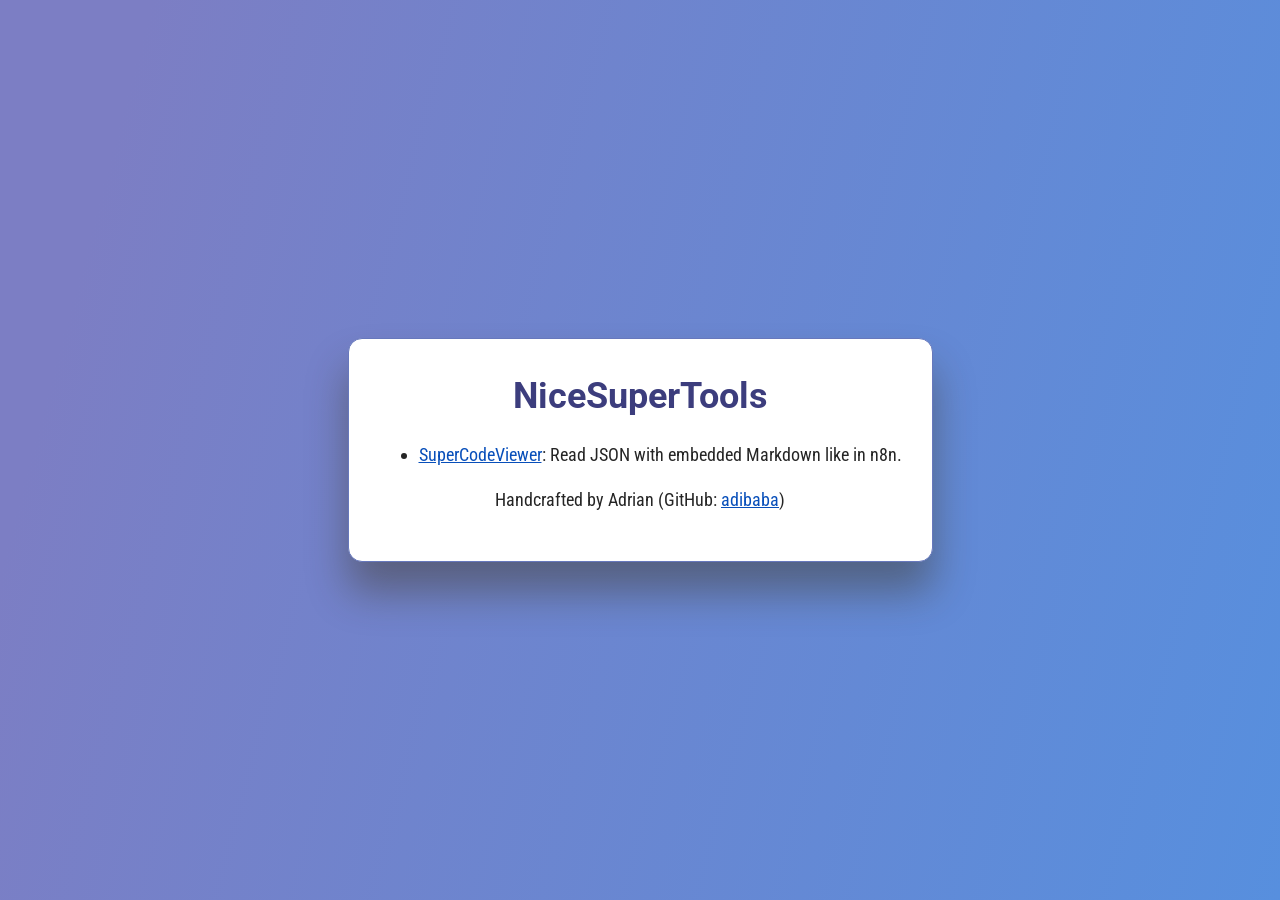
<file: index.htm>
<!DOCTYPE html>
<html lang="en">

<head>
  <meta charset="UTF-8">
  <title>NiceSuperTools</title>
  <link
    href="https://fonts.googleapis.com/css2?family=Roboto:wght@400;700&family=Roboto+Condensed:wght@400;700&family=Roboto+Mono:wght@400;700&display=swap"
    rel="stylesheet">
  <link rel="stylesheet" href="css/style.css">
</head>

<body>

  <main>
    <h1>NiceSuperTools</h1>

    <ul>
      <li><a href="SuperCodeViewer/">SuperCodeViewer</a>: Read JSON with embedded Markdown like in n8n.</li>
    </ul>

    <p style="text-align:center">Handcrafted by Adrian (GitHub: <a target="_blank" href="https://github.com/adibaba">adibaba</a>)</p>
  </main>

</body>

</html>
</file>
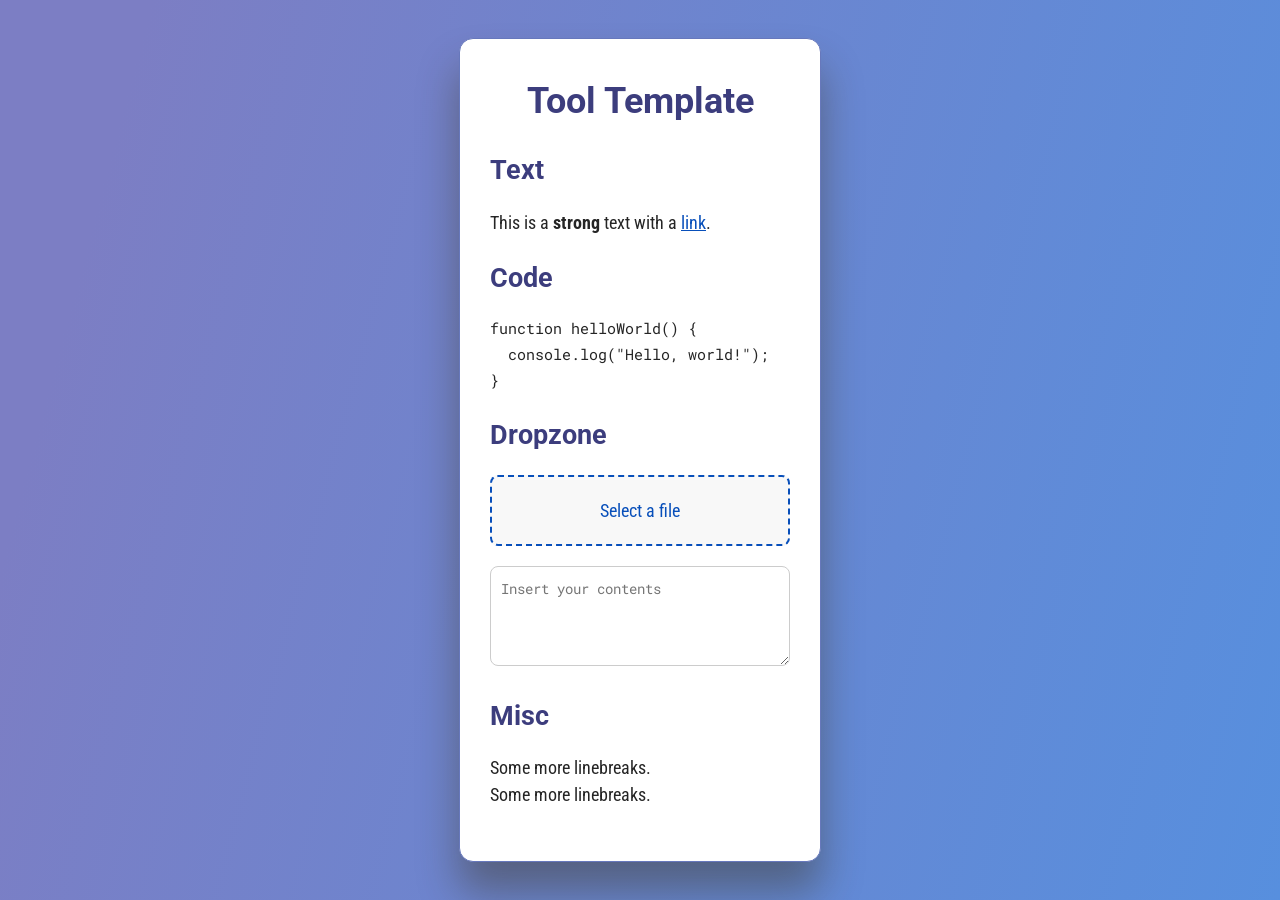
<file: templates/template.htm>
<!DOCTYPE html>
<!-- Template to extend style.css. CSS is double inserted to make work with LLMs easier and to provide the full existing styles. -->
<html lang="en">

<head>
  <meta charset="UTF-8">
  <title>Tools</title>
  <link
    href="https://fonts.googleapis.com/css2?family=Roboto:wght@400;700&family=Roboto+Condensed:wght@400;700&family=Roboto+Mono:wght@400;700&display=swap"
    rel="stylesheet">
  <link rel="stylesheet" href="../css/style.css">
  <style>
    html {
      font-size: 18px;
    }

    body {
      margin: 0;
      padding: 30px;
      min-height: 100vh;
      background: linear-gradient(105deg, #7C7EC4 10%, #578FDE 100%);

      display: flex;
      justify-content: center;
      align-items: center;

      overflow: auto;
      box-sizing: border-box;

      line-height: 1.5;
      font-family: "Roboto Condensed", "Arial Narrow", system-ui, -apple-system, BlinkMacSystemFont, "Segoe UI", "Helvetica Neue", Arial, sans-serif;
      color: #252525;
    }

    main {
      background: #fff;
      padding: 35px 30px;
      box-shadow: 0 30px 40px rgba(56, 43, 13, 0.4);
      border: 1px solid #6778bc;
      border-radius: 14px;
      min-width: 300px;
    }

    a {
      color: #084fba;
    }

    h1,
    h2,
    h3,
    h4,
    h5,
    h6 {
      font-family: "Roboto", serif;
      color: rgba(11, 13, 93, 0.8);
      margin-bottom: 0;
    }

    h1 {
      text-align: center;
      margin-top: 0;
    }

    pre,
    code,
    textarea {
      font-family: "Roboto Mono", "Courier New", Courier, monospace;
      font-size: 0.9em;
      line-height: 1.6;
      color: #252525;
    }

    textarea {
      font-size: 0.8em;
      width: 100%;
      min-width: 300px;
      min-height: 100px;
      padding: 10px;
      border-radius: 8px;
      border: 1px solid #ccc;
      box-sizing: border-box;
      overflow: auto;
      white-space: pre;
    }

    .pre {
      white-space: pre-line;
    }

    .dropzone {
      background: #f8f8f8;
      border: 2px dashed #084fba;
      border-radius: 8px;
      padding: 20px;
      text-align: center;
      cursor: pointer;
      margin: 20px 0;
      color: #084fba;
    }

    .dropzone.dragover {
      background: #e6edff;
      border-color: #084fba;
    }
  </style>
</head>

<body>

  <main>
    <h1>Tool Template</h1>

    <h2>Text</h2>
    <p>This is a <strong>strong</strong> text with a <a href="#">link</a>.</p>

    <h2>Code</h2>
    <pre><code>function helloWorld() {
  console.log("Hello, world!");
}</code></pre>

    <h2>Dropzone</h2>

    <div class="dropzone" id="dropzone">
      Select a file
    </div>

    <textarea placeholder="Insert your contents" id="textarea"></textarea>

    <h2>Misc</h2>

    <p class="pre">Some more linebreaks.
      Some more linebreaks.
    </p>

  </main>

  <script src="../js/dropzone.js"></script>
  <script>
    createDropzone(
      document.getElementById('dropzone'),
      document.getElementById('textarea')
    );
  </script>

</body>
</html>
</file>
<file: css/style.css>
html {
    font-size: 18px;
  }

  body {
    margin: 0;
    padding: 30px;
    min-height: 100vh;
    background: linear-gradient(105deg, #7C7EC4 10%, #578FDE 100%);

    display: flex;
    justify-content: center;
    align-items: center;

    overflow: auto;
    box-sizing: border-box;

    line-height: 1.5;
    font-family: "Roboto Condensed", "Arial Narrow", system-ui, -apple-system, BlinkMacSystemFont, "Segoe UI", "Helvetica Neue", Arial, sans-serif;
    color: #252525;
  }

  main {
    background: #fff;
    padding: 30px;
    box-shadow: 0 30px 40px rgba(56, 43, 13, 0.4);
    border: 1px solid #6778bc;
    border-radius: 14px;
    min-width: 300px;
  }

  a {
    color: #084fba;
  }

  h1,
  h2,
  h3,
  h4,
  h5,
  h6 {
    font-family: "Roboto", serif;
    color: rgba(11, 13, 93, 0.8);
    margin-bottom: 0;
  }

  h1 {
    text-align: center;
    margin-top: 0;
  }

  pre,
  code,
  textarea {
    font-family: "Roboto Mono", "Courier New", Courier, monospace;
    font-size: 0.9em;
    line-height: 1.6;
    color: #252525;
  }

  textarea {
    font-size: 0.8em;
    width: 100%;
    min-width: 300px;
    min-height: 100px;
    padding: 10px;
    border-radius: 8px;
    border: 1px solid #ccc;
    box-sizing: border-box;
    overflow: auto;
    white-space: pre;
  }

  .pre {
    white-space: pre-line;
  }

  .dropzone {
    background: #f8f8f8;
    border: 2px dashed #084fba;
    border-radius: 8px;
    padding: 20px;
    text-align: center;
    cursor: pointer;
    margin: 20px 0;
    color: #084fba;
  }

  .dropzone.dragover {
    background: #e6edff;
    border-color: #084fba;
  }

  button {
    background: #084fba;
    color: white;
    border: none;
    padding: 10px 18px;
    border-radius: 8px;
    font-family: inherit;
    font-size: 0.95rem;
    cursor: pointer;
    margin: 10px 0;
  }
</file>
